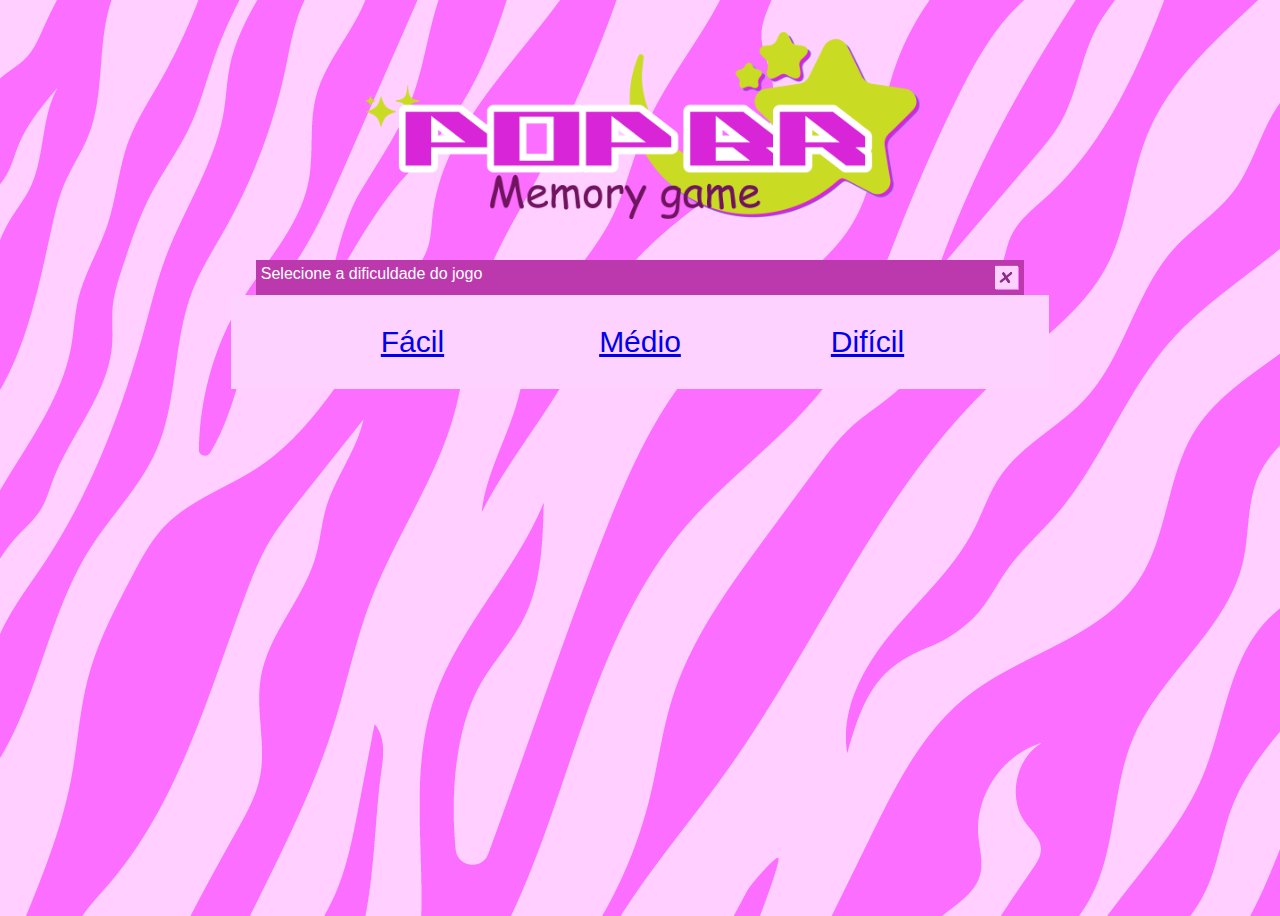
<file: index.html>
<!DOCTYPE html>
<html>
    <head>
        <meta charset="utf-8" />
        <meta name="viewport" content="width=device-width, initial-scale=1.0">
        <title>Pop BR - Memory Game</title>
        <meta name="description" content="Jogo da Memória - POP BR"/>
        <link rel="stylesheet" href="styles.css">
    </head>
    <body>
        <div class="container">
            <header>
                <img class ="logo" src="./images/logo.png">
            </header>
            <main class="choose-level">
                <div class="windows-tab">
                    <h1>Selecione a dificuldade do jogo</h1>
                    <img class ="close-btn" src="./images/close.png">
                </div>
                <div class="windows-tab-body">
                    <div class="level"><a href="./pages/jogo-facil.html">Fácil</a></div>
                    <div class="level"><a href="./pages/jogo-medio.html">Médio</a></div>
                    <div class="level"><a href="./pages/jogo-dificil.html">Difícil</a></div>
                </div>
    
            </main>
        </div>

    
        <script src="scripts.js"></script>
    </body>
</html>
</file>
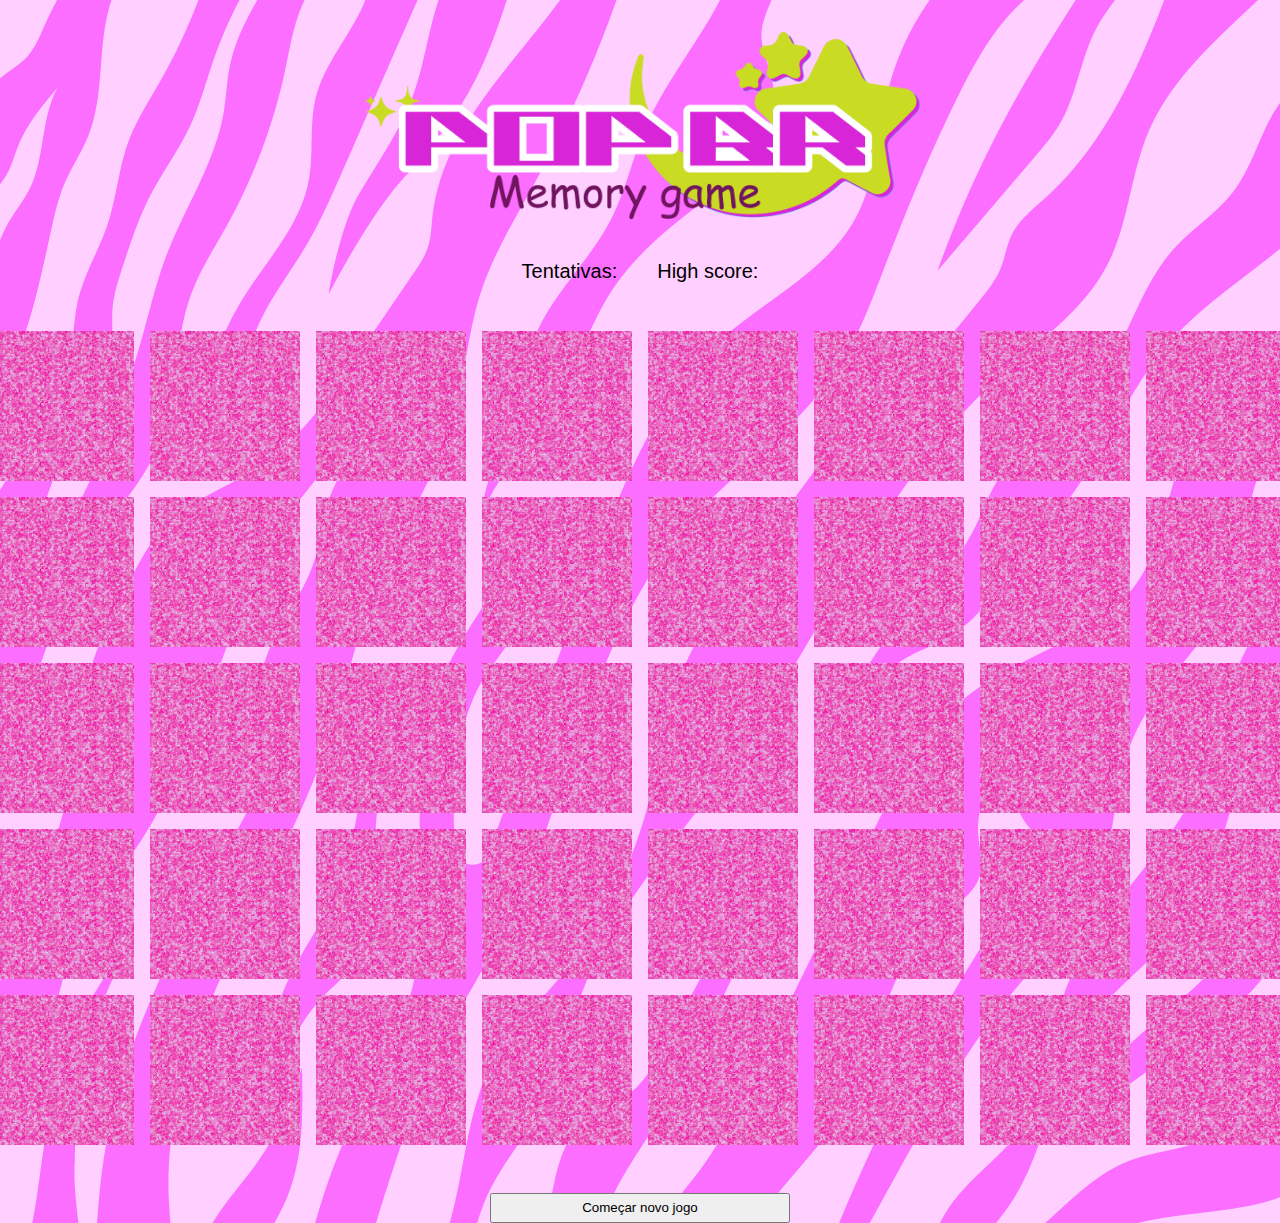
<file: pages/jogo-dificil.html>
<!DOCTYPE html>
<html>
    <head>
        <meta charset="utf-8" />
        <meta name="viewport" content="width=device-width, initial-scale=1.0">
        <title>Pop BR - Memory Game</title>
        <meta name="description" content="Jogo da Memória - POP BR"/>
        <link rel="stylesheet" href="../styles.css">
    </head>
    <body>
        <div class="container">
            <header>
                <img class ="logo" src="../images/logo.png">
            </header>
            <div class="placar">
                <p id="showTentativas">Tentativas: </p>
                <p id="showHighScore">High score: </p>
            </div>
            <main class="game-container">
                <div class="cards">

                </div>
                <button id="startOver">Começar novo jogo</button>
            </main>
        </div>

    
        <script src="../scripts/dificil.js"></script>
    </body>
</html>
</file>
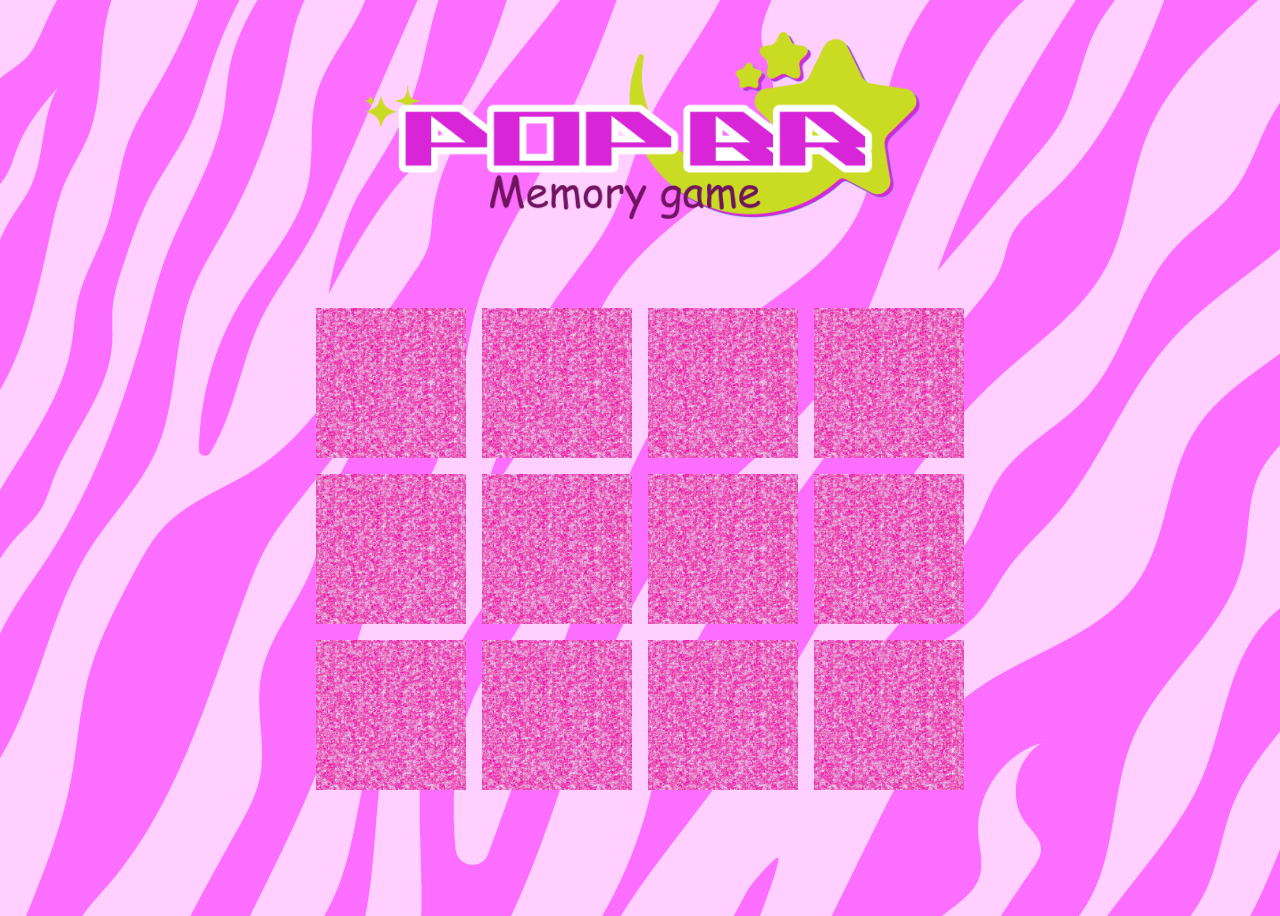
<file: pages/jogo-facil.html>
<!DOCTYPE html>
<html>
    <head>
        <meta charset="utf-8" />
        <meta name="viewport" content="width=device-width, initial-scale=1.0">
        <title>Pop BR - Memory Game</title>
        <meta name="description" content="Jogo da Memória - POP BR"/>
        <link rel="stylesheet" href="../styles.css">
    </head>
    <body>
        <div class="container">
            <header>
                <img class ="logo" src="../images/logo.png">
            </header>
            <main class="game-container">
                <div class="cards">

                </div>
            </main>
        </div>

    
        <script src="../scripts.js"></script>
    </body>
</html>
</file>
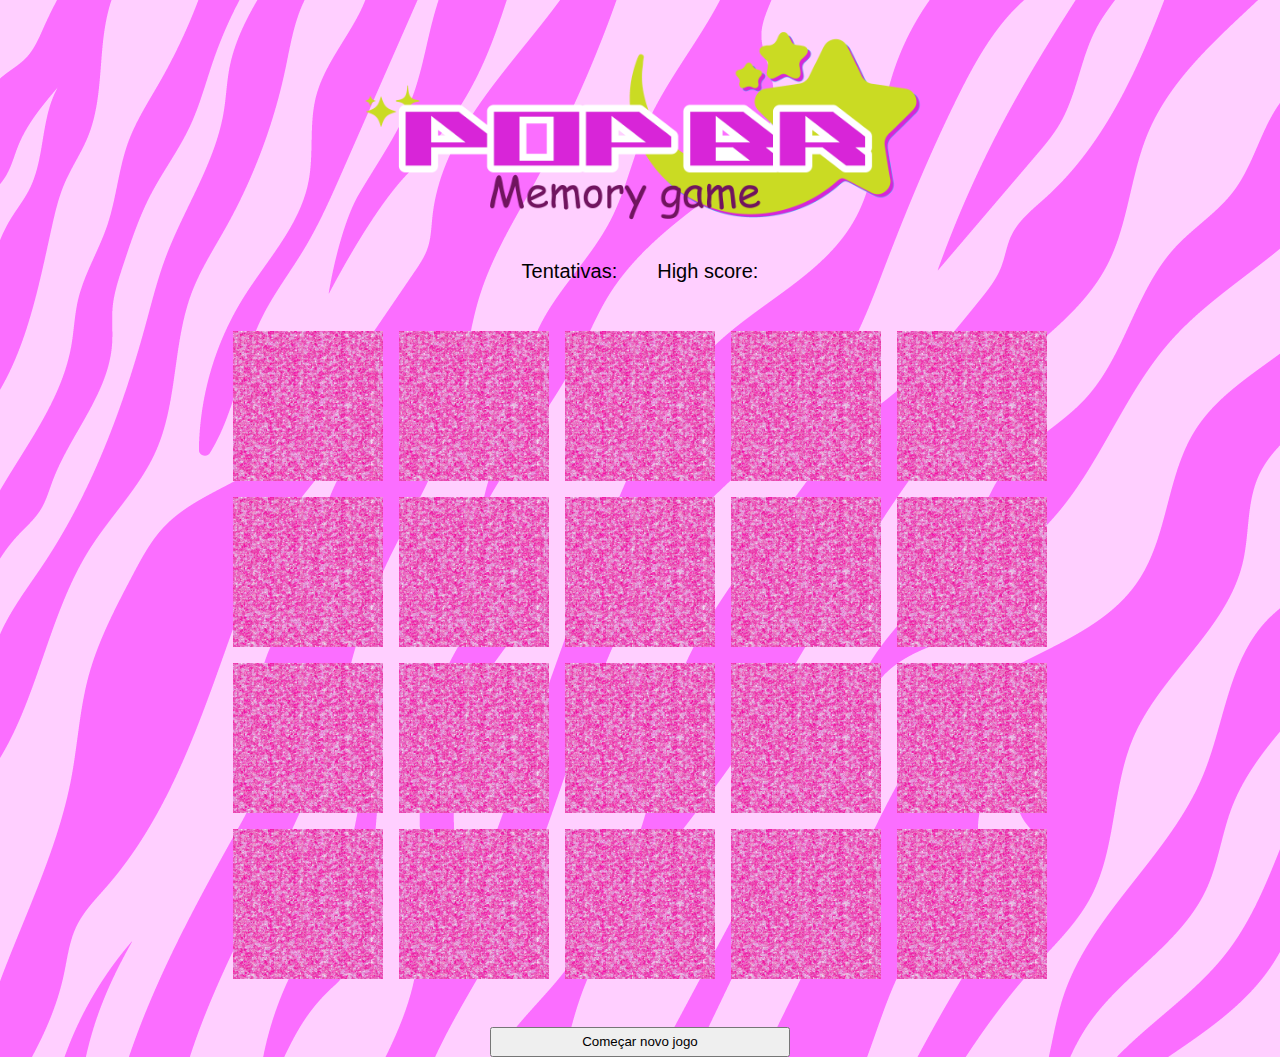
<file: pages/jogo-medio.html>
<!DOCTYPE html>
<html>
    <head>
        <meta charset="utf-8" />
        <meta name="viewport" content="width=device-width, initial-scale=1.0">
        <title>Pop BR - Memory Game</title>
        <meta name="description" content="Jogo da Memória - POP BR"/>
        <link rel="stylesheet" href="../styles.css">
    </head>
    <body>
        <div class="container">
            <header>
                <img class ="logo" src="../images/logo.png">
            </header>
            <div class="placar">
                <p id="showTentativas">Tentativas: </p>
                <p id="showHighScore">High score: </p>
            </div>
            <main class="game-container">
                <div class="cards">

                </div>
                <button id="startOver">Começar novo jogo</button>
            </main>
        </div>

    
        <script src="../scripts/medio.js"></script>
    </body>
</html>
</file>
<file: styles.css>
body {
    background-image: url(./images/bg.png);
    height: 100vh;
    font-family: "Comic Sans MS", "Comic Sans", sans-serif;
}

.container {
    display: flex;
    flex-direction: column;
    align-items: center;

    height: 100vh;
}


header {
    width: 100%;
    display: flex;
    justify-content: center;
}

.choose-level {
    display: flex;
    flex-direction: column;
    align-items: center;
    background-color: #fed2ff;
    width: 60%;
}


h1 {
    margin:0;
    font-size: 16px;
    color: white;
    font-weight: 300;
}

.logo {
    width: 50%;
    max-width: 600px;
    height: auto;

}

.windows-tab {
    background-color: #bc39ad;
    width: 100%;
    padding: 5px;
    display: flex;
    justify-content: space-between;
}

.close-btn{
    height: 25px;
}

.windows-tab-body {
    background-color: #fed2ff;
    display: flex;
    justify-content: center;
    width: 100%;
    padding: 30px;
}

.level {
    width: 30%;
    /* border: 1px solid #bc39ad; */
    text-align: center;
    font-size: 30px;
    color: #6d1e64;
}

.placar {
    font-size: 20px;
    display: flex;
}

.placar p {
    margin: 0 20px;
}

.game-container {
    display: flex;
    flex-direction: column;
    align-items: center;
}

.cards {
    margin: 48px auto;
    width: max-content;
    display: grid;
    grid-template-columns: repeat(4, 150px);
    gap: 16px;
}

.medio {
    grid-template-columns: repeat(5, 150px);
}

.dificil {
    grid-template-columns: repeat(8, 150px);
}

.card {
    width: 150px;
    height:150px;
    background-image: url(./images/glitter.gif);
    background-size: cover;
    cursor: pointer;

}

#startOver {
    width: 300px;
    height: 30px;
}
</file>
